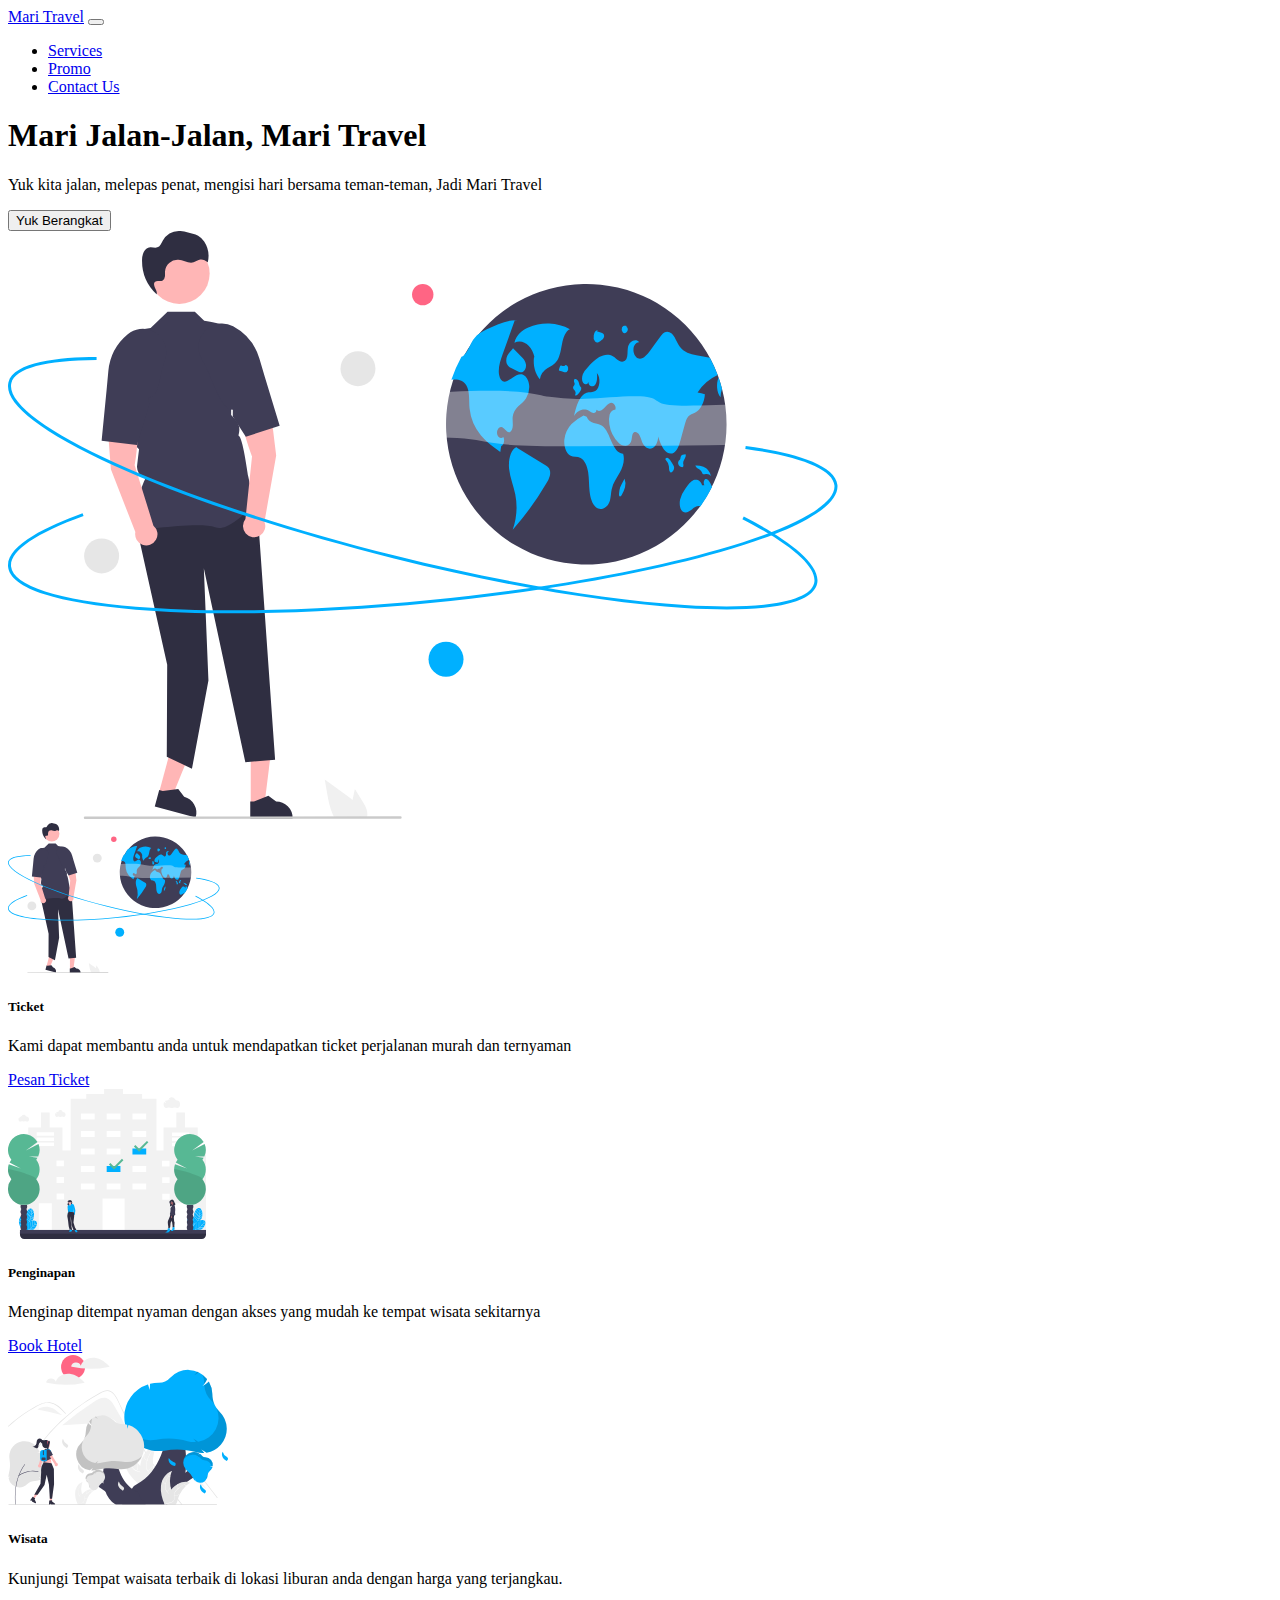
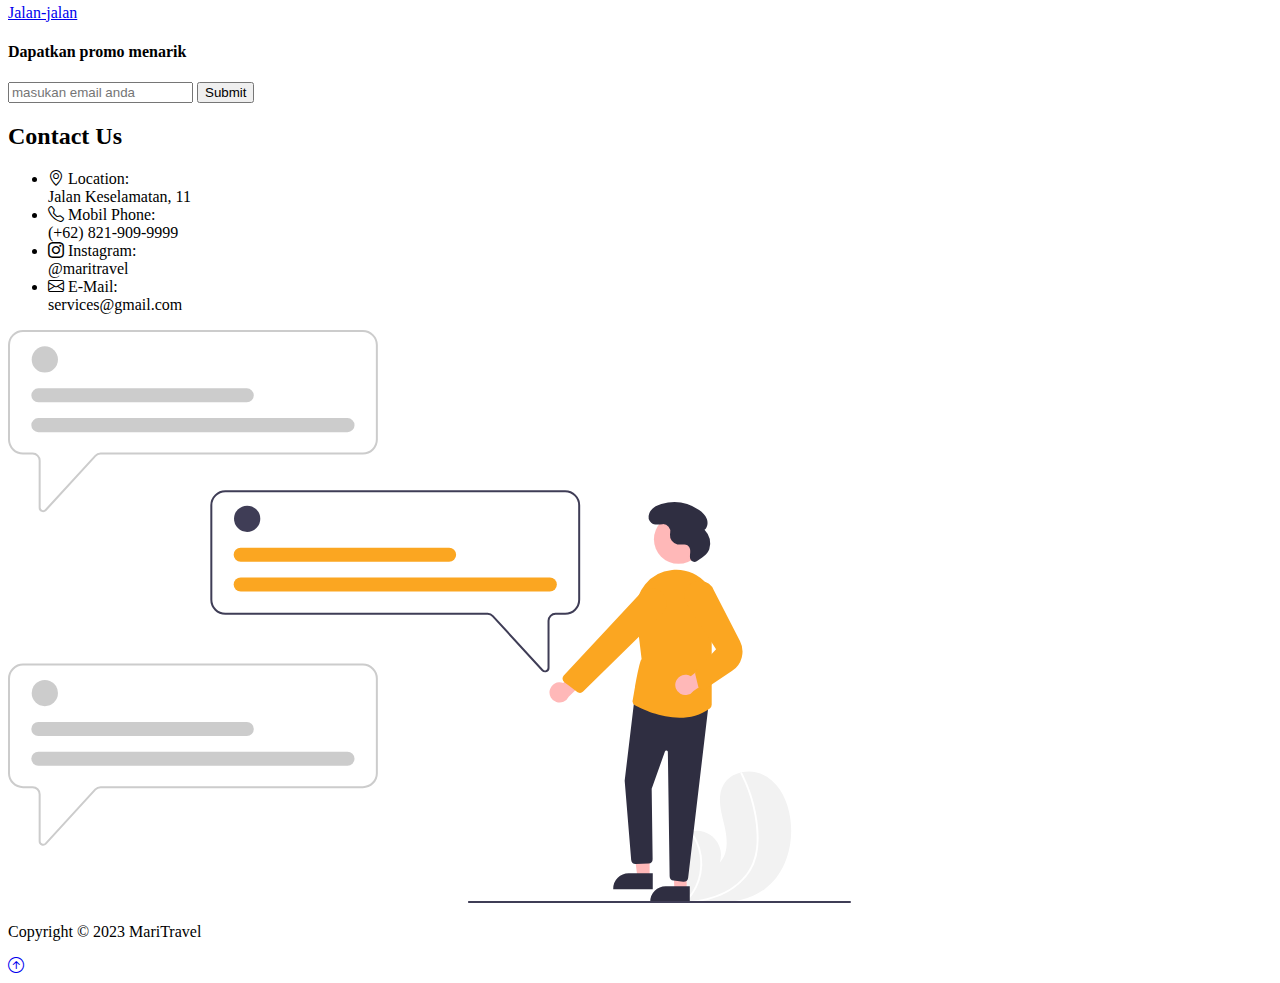
<file: travel/index.html>
<!DOCTYPE html>
<html lang="en">

<head>
    <meta charset="utf-8" />
    <meta name="viewport" content="width=device-width, initial-scale=1" />
    <link href="https://cdn.jsdelivr.net/npm/bootstrap@5.1.3/dist/css/bootstrap.min.css" rel="stylesheet" integrity="sha384-1BmE4kWBq78iYhFldvKuhfTAU6auU8tT94WrHftjDbrCEXSU1oBoqyl2QvZ6jIW3" crossorigin="anonymous" />
    <link rel="stylesheet" href="https://cdn.jsdelivr.net/npm/bootstrap-icons@1.11.3/font/bootstrap-icons.min.css" />
    <link href="css/style.css" rel="stylesheet" />
    <title>Website Travel</title>
</head>

<body>
    <nav class="navbar navbar-expand-lg navbar-light bg-light fixed-top">
        <div class="container">
            <a class="navbar-brand" href="#">Mari Travel</a>
            <button class="navbar-toggler" type="button" data-bs-toggle="collapse" data-bs-target="#navmenu" aria-controls="navmenu" aria-expanded="false" aria-label="Toggle navigation">
          <span class="navbar-toggler-icon"></span>
        </button>
            <div class="collapse navbar-collapse" id="navmenu">
                <ul class="navbar-nav ms-auto">
                    <li class="nav-item">
                        <a class="nav-link active" aria-current="page" href="#services">Services</a
              >
            </li>
            <li class="nav-item">
              <a class="nav-link" href="#promo">Promo</a>
                    </li>
                    <li class="nav-item">
                        <a class="nav-link" href="#contact">Contact Us</a>
                    </li>
                </ul>
            </div>
        </div>
    </nav>

    <!-- Header -->
    <!-- boostrap maskimal mt-5 jadi harus custome -->
    <section class="bg-light text-dark text-center text-sm-start p-5 mt-5">
        <div class="container">
            <div class="d-flex align-items-center justify-content-center">
                <div>
                    <h1>
                        <span class="text-primary">Mari</span> Jalan-Jalan,
                        <span class="text-primary">Mari</span> Travel
                    </h1>
                    <p>
                        Yuk kita jalan, melepas penat, mengisi hari bersama teman-teman, Jadi Mari Travel
                    </p>
                    <button class="btn btn-primary btn-lg">Yuk Berangkat</button>
                </div>
                <img src="images/header.svg" class="img-fluid w-50 d-none d-sm-block" alt="header" />
            </div>
        </div>
    </section>

    <section class="pt-5 mb-5" id="services">
        <div class="container text-dark text-center">
            <div class="row g-4">
                <div class="col-md">
                    <div class="card bg-light text-dark border">
                        <img src="images/pesawat.svg" class="p-2 card-img-top" alt="t" />
                        <div class="card-body">
                            <h5 class="card-title">Ticket</h5>
                            <p class="card-text">
                                Kami dapat membantu anda untuk mendapatkan ticket perjalanan murah dan ternyaman
                            </p>
                            <a href="#" class="btn btn-primary">Pesan Ticket</a>
                        </div>
                    </div>
                </div>
                <div class="col-md">
                    <div class="card bg-info text-light">
                        <img src="images/hotel.svg" class="p-2 card-img-top" alt="..." />
                        <div class="card-body">
                            <h5 class="card-title">Penginapan</h5>
                            <p class="card-text">
                                Menginap ditempat nyaman dengan akses yang mudah ke tempat wisata sekitarnya
                            </p>
                            <a href="#" class="btn btn-secondary">Book Hotel</a>
                        </div>
                    </div>
                </div>
                <div class="col-md">
                    <div class="card card bg-light text-dark border-0">
                        <img src="images/wisata.svg" class="p-2 card-img-top" alt="..." />
                        <div class="card-body">
                            <h5 class="card-title">Wisata</h5>
                            <p class="card-text">
                                Kunjungi Tempat waisata terbaik di lokasi liburan anda dengan harga yang terjangkau.
                            </p>
                            <a href="#" class="btn btn-primary">Jalan-jalan</a>
                        </div>
                    </div>
                </div>
            </div>
        </div>
    </section>

    <!-- Promo -->
    <section class="bg-primary text-light p-5" id="promo">
        <div class="container">
            <div class="d-md-flex align-items-center">
                <h4>Dapatkan promo menarik</h4>
                <div class="input-group">
                    <input type="text" class="form-control" placeholder="masukan email anda" />
                    <button class="btn btn-dark btn-lg" type="button">Submit</button>
                </div>
            </div>
        </div>
    </section>

    <!-- Contact Us -->
    <section class="p-5" id="contact">
        <div class="container">
            <div class="row g-4 align-items-center">
                <div class="col-md">
                    <h2 class="text-center mb-4">Contact Us</h2>
                    <ul class="list-group list-group-flush lead">
                        <li class="list-group-item">
                            <i class="bi bi-geo-alt"></i>
                            <span class="fw-bold">Location:</span> <br />Jalan Keselamatan, 11
                        </li>
                        <li class="list-group-item">
                            <i class="bi bi-telephone"></i>
                            <span class="fw-bold">Mobil Phone:</span> <br />(+62) 821-909-9999
                        </li>
                        <li class="list-group-item">
                            <i class="bi bi-instagram"></i>
                            <span class="fw-bold">Instagram</span>: <br /> @maritravel
                        </li>
                        <li class="list-group-item">
                            <i class="bi bi-envelope"></i>
                            <span class="fw-bold">E-Mail</span>: <br />services@gmail.com
                        </li>
                    </ul>
                </div>
                <div class="col-md">
                    <img src="images/contactus.svg" class="img-fluid d-none d-lg-block" alt="header" />
                </div>
            </div>
        </div>
    </section>

    <footer class="p-5 bg-dark text-white text-center position-relative">
        <div class="container">
            <p class="lead">Copyright &copy; 2023 MariTravel</p>
            <a href="#" class="position-absolute bottom-0 end-0 p-5"><i class="bi bi-arrow-up-circle h1"></i
        ></a>
        </div>
    </footer>

    <script src="https://cdn.jsdelivr.net/npm/@popperjs/core@2.10.2/dist/umd/popper.min.js" integrity="sha384-7+zCNj/IqJ95wo16oMtfsKbZ9ccEh31eOz1HGyDuCQ6wgnyJNSYdrPa03rtR1zdB" crossorigin="anonymous"></script>
    <script src="https://cdn.jsdelivr.net/npm/bootstrap@5.1.3/dist/js/bootstrap.min.js" integrity="sha384-QJHtvGhmr9XOIpI6YVutG+2QOK9T+ZnN4kzFN1RtK3zEFEIsxhlmWl5/YESvpZ13" crossorigin="anonymous"></script>
</body>

</html>
</file>
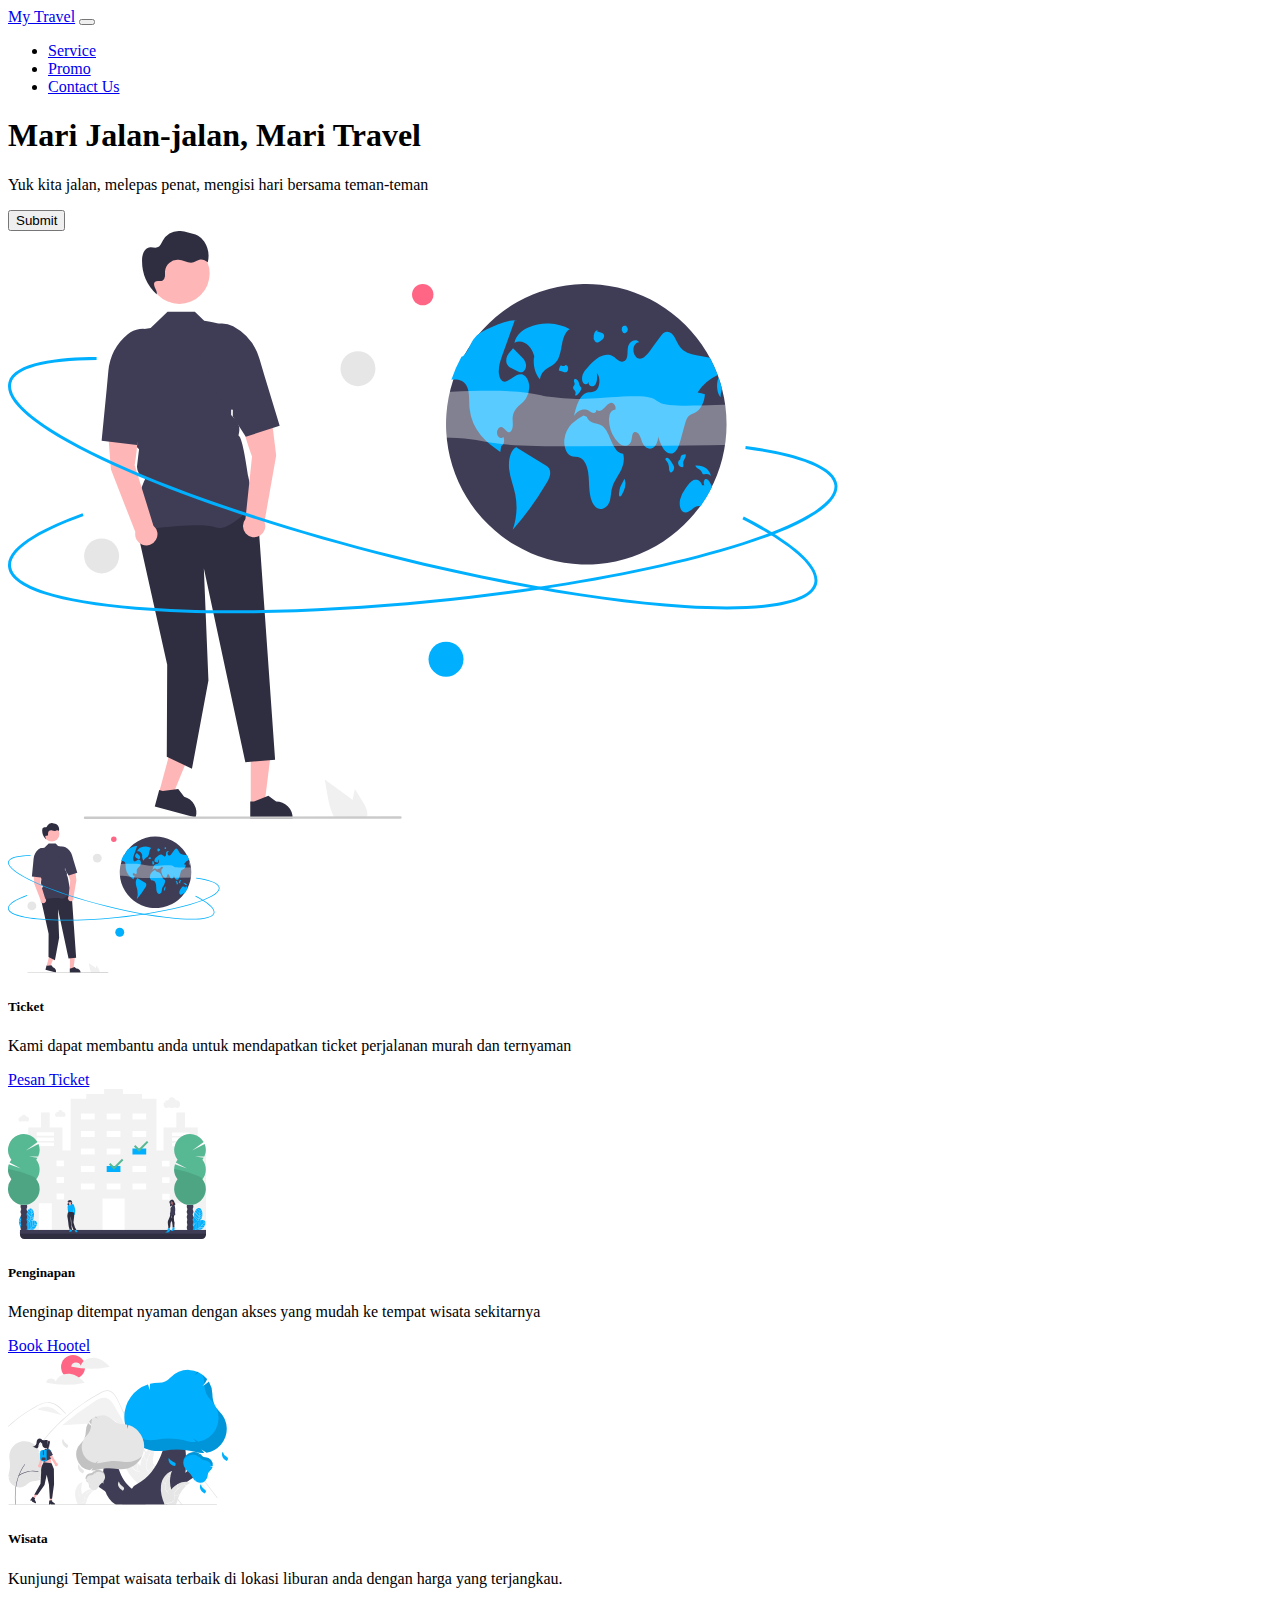
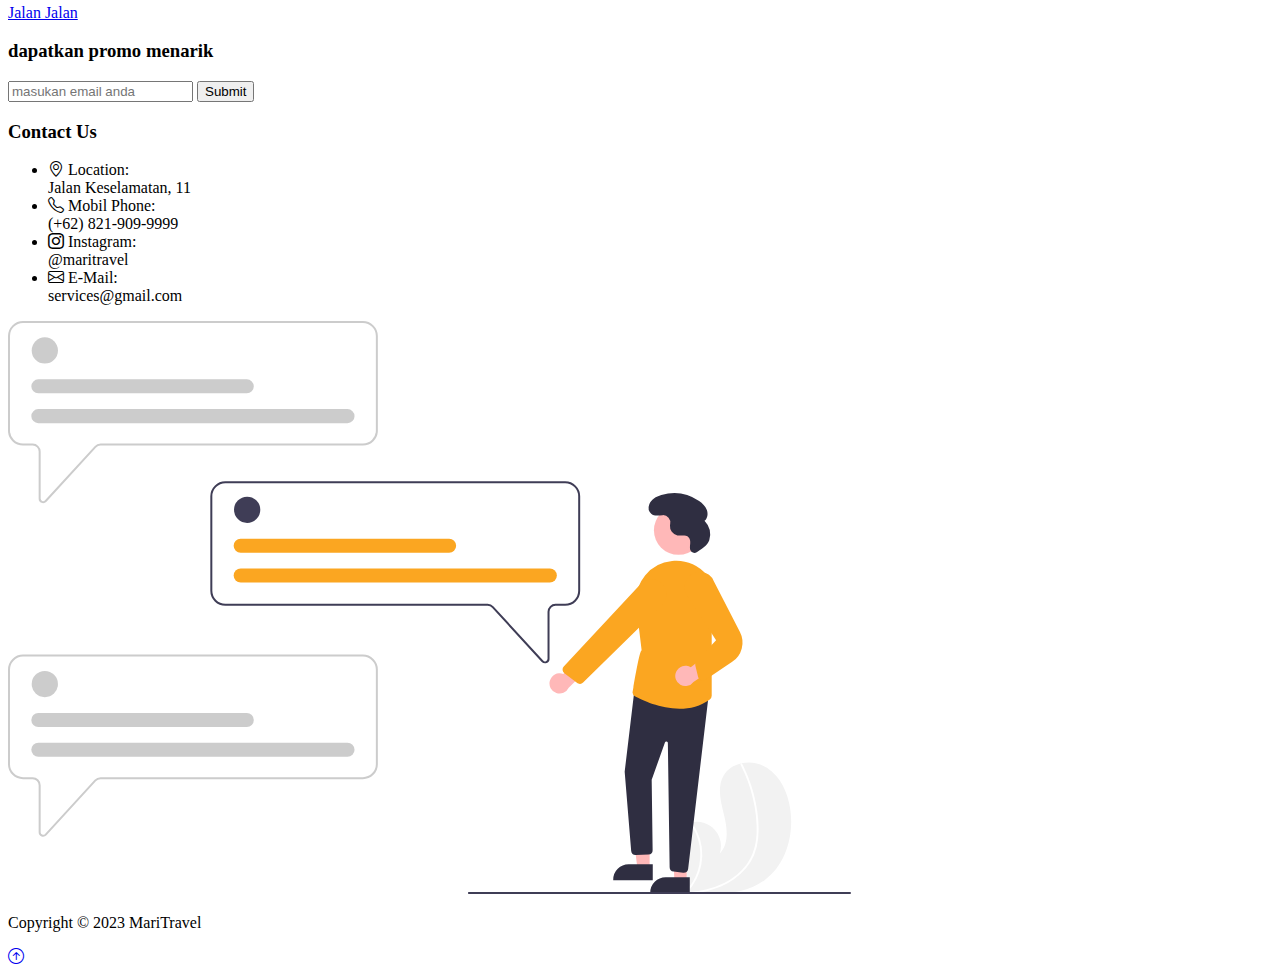
<file: travel/index2.html>
<!DOCTYPE html>
<html lang="en">

<head>
    <meta charset="utf-8" />
    <meta name="viewport" content="width=device-width, initial-scale=1" />
    <link href="https://cdn.jsdelivr.net/npm/bootstrap@5.1.3/dist/css/bootstrap.min.css" rel="stylesheet" integrity="sha384-1BmE4kWBq78iYhFldvKuhfTAU6auU8tT94WrHftjDbrCEXSU1oBoqyl2QvZ6jIW3" crossorigin="anonymous" />
    <link rel="stylesheet" href="https://cdn.jsdelivr.net/npm/bootstrap-icons@1.11.3/font/bootstrap-icons.min.css" />
    <link href="css/style.css" rel="stylesheet" />
    <title>Website Travel</title>
</head>
<nav class="navbar navbar-expand-lg navbar-light bg-light fixed-top">
    <div class="container">
        <a class="navbar-brand" href="#">My Travel</a>
        <button class="navbar-toggler" type="button" data-bs-toggle="collapse" data-bs-target="#navbarNav" aria-controls="navbarNav" aria-expanded="false" aria-label="Toggle navigation">
          <span class="navbar-toggler-icon"></span>
        </button>
        <div class="collapse navbar-collapse" id="navbarNav">
            <ul class="navbar-nav ms-auto">
                <li class="nav-item">
                    <a class="nav-link active" aria-current="page" href="#">Service</a
              >
            </li>
            <li class="nav-item">
              <a class="nav-link" href="#">Promo</a>
                </li>
                <li class="nav-item">
                    <a class="nav-link" href="#">Contact Us</a>
                </li>
            </ul>
        </div>
    </div>
</nav>

<!-- Header -->
<section class="bg-light text-dark text-center text-sm-start p-5 mt-5">
    <div class="container">
        <div class="d-flex align-items-center justify-content-between">
            <div>
                <h1><span class="text-primary">Mari</span> Jalan-jalan, <span class="text-primary">Mari</span> Travel</h1>
                <p>Yuk kita jalan, melepas penat, mengisi hari bersama teman-teman</p>
                <button class="btn btn-primary btn-lg">Submit</button>
            </div>

            <img src="images/header.svg" class="img-fluid w-50 d-none d-sm-block" alt="header">
        </div>
    </div>
</section>

<!-- Service -->
<section class="p-5" id="services">
    <div class="container text-center">
        <div class="row g-4">
            <div class="col-md">
                <div class="card">
                    <img src="images/pesawat.svg" class="card-img-top p-2" alt="...">
                    <div class="card-body">
                        <h5 class="card-title">Ticket</h5>
                        <p class="card-text">Kami dapat membantu anda untuk mendapatkan ticket perjalanan murah dan ternyaman</p>
                        <a href="#" class="btn btn-primary">Pesan Ticket</a>
                    </div>
                </div>
            </div>
            <div class="col-md">
                <div class="card bg-info">
                    <img src="images/hotel.svg" class="card-img-top p-2" alt="...">
                    <div class="card-body">
                        <h5 class="card-title">Penginapan</h5>
                        <p class="card-text">Menginap ditempat nyaman dengan akses yang mudah ke tempat wisata sekitarnya </p>
                        <a href="#" class="btn btn-secondary">Book Hootel</a>
                    </div>
                </div>
            </div>
            <div class="col-md">
                <div class="card">
                    <img src="images/wisata.svg" class="card-img-top p-2" alt="...">
                    <div class="card-body">
                        <h5 class="card-title">Wisata</h5>
                        <p class="card-text">Kunjungi Tempat waisata terbaik di lokasi liburan anda dengan harga yang terjangkau.</p>
                        <a href="#" class="btn btn-primary">Jalan Jalan</a>
                    </div>
                </div>
            </div>
        </div>
    </div>
</section>

<!-- Promo -->
<section class="bg-primary text-light p-5 mb-5" id="promo">
    <div class="container">
        <div class="d-md-flex align-items-center">
            <h3>dapatkan promo menarik</h3>
            <div class="input-group">
                <input class="form-control" type="text" placeholder="masukan email anda">
                <button class="btn btn-dark btn-lg" type="button">Submit</button>
            </div>
        </div>
    </div>
</section>

<!-- Contact -->
<section id="promo">
    <div class="container">
        <div class="row align-items-center g-4">
            <div class="col-md">
                <h3 class="text-center mb-4">Contact Us</h3>
                <ul class="list-group list-group-flush lead">
                    <li class="list-group-item">
                        <i class="bi bi-geo-alt"></i>
                        <span class="fw-bold">Location:</span> <br />Jalan Keselamatan, 11
                    </li>
                    <li class="list-group-item">
                        <i class="bi bi-telephone"></i>
                        <span class="fw-bold">Mobil Phone:</span> <br />(+62) 821-909-9999
                    </li>
                    <li class="list-group-item">
                        <i class="bi bi-instagram"></i>
                        <span class="fw-bold">Instagram</span>: <br /> @maritravel
                    </li>
                    <li class="list-group-item">
                        <i class="bi bi-envelope"></i>
                        <span class="fw-bold">E-Mail</span>: <br />services@gmail.com
                    </li>
                </ul>

            </div>
            <div class="col-md"> <img src="images/contactus.svg" class="img-fluid d-none d-lg-block" alt="contactus"></div>
        </div>
        <div>
        </div>
    </div>
</section>

<footer class="p-2 bg-dark text-center text-light position-relative">
    <div class="container">
        <p class="lead">Copyright &copy; 2023 MariTravel</p>
        <a href="#" class="position-absolute bottom-0 end-0 p-2"><i class="bi bi-arrow-up-circle h1"></i>
    </div>
</footer>


<script src="https://cdn.jsdelivr.net/npm/@popperjs/core@2.10.2/dist/umd/popper.min.js" integrity="sha384-7+zCNj/IqJ95wo16oMtfsKbZ9ccEh31eOz1HGyDuCQ6wgnyJNSYdrPa03rtR1zdB" crossorigin="anonymous"></script>
<script src="https://cdn.jsdelivr.net/npm/bootstrap@5.1.3/dist/js/bootstrap.min.js" integrity="sha384-QJHtvGhmr9XOIpI6YVutG+2QOK9T+ZnN4kzFN1RtK3zEFEIsxhlmWl5/YESvpZ13" crossorigin="anonymous"></script>
</body>

</html>
</file>
<file: travel/css/style.css>
#services img {
    height: 150px;
}
</file>
